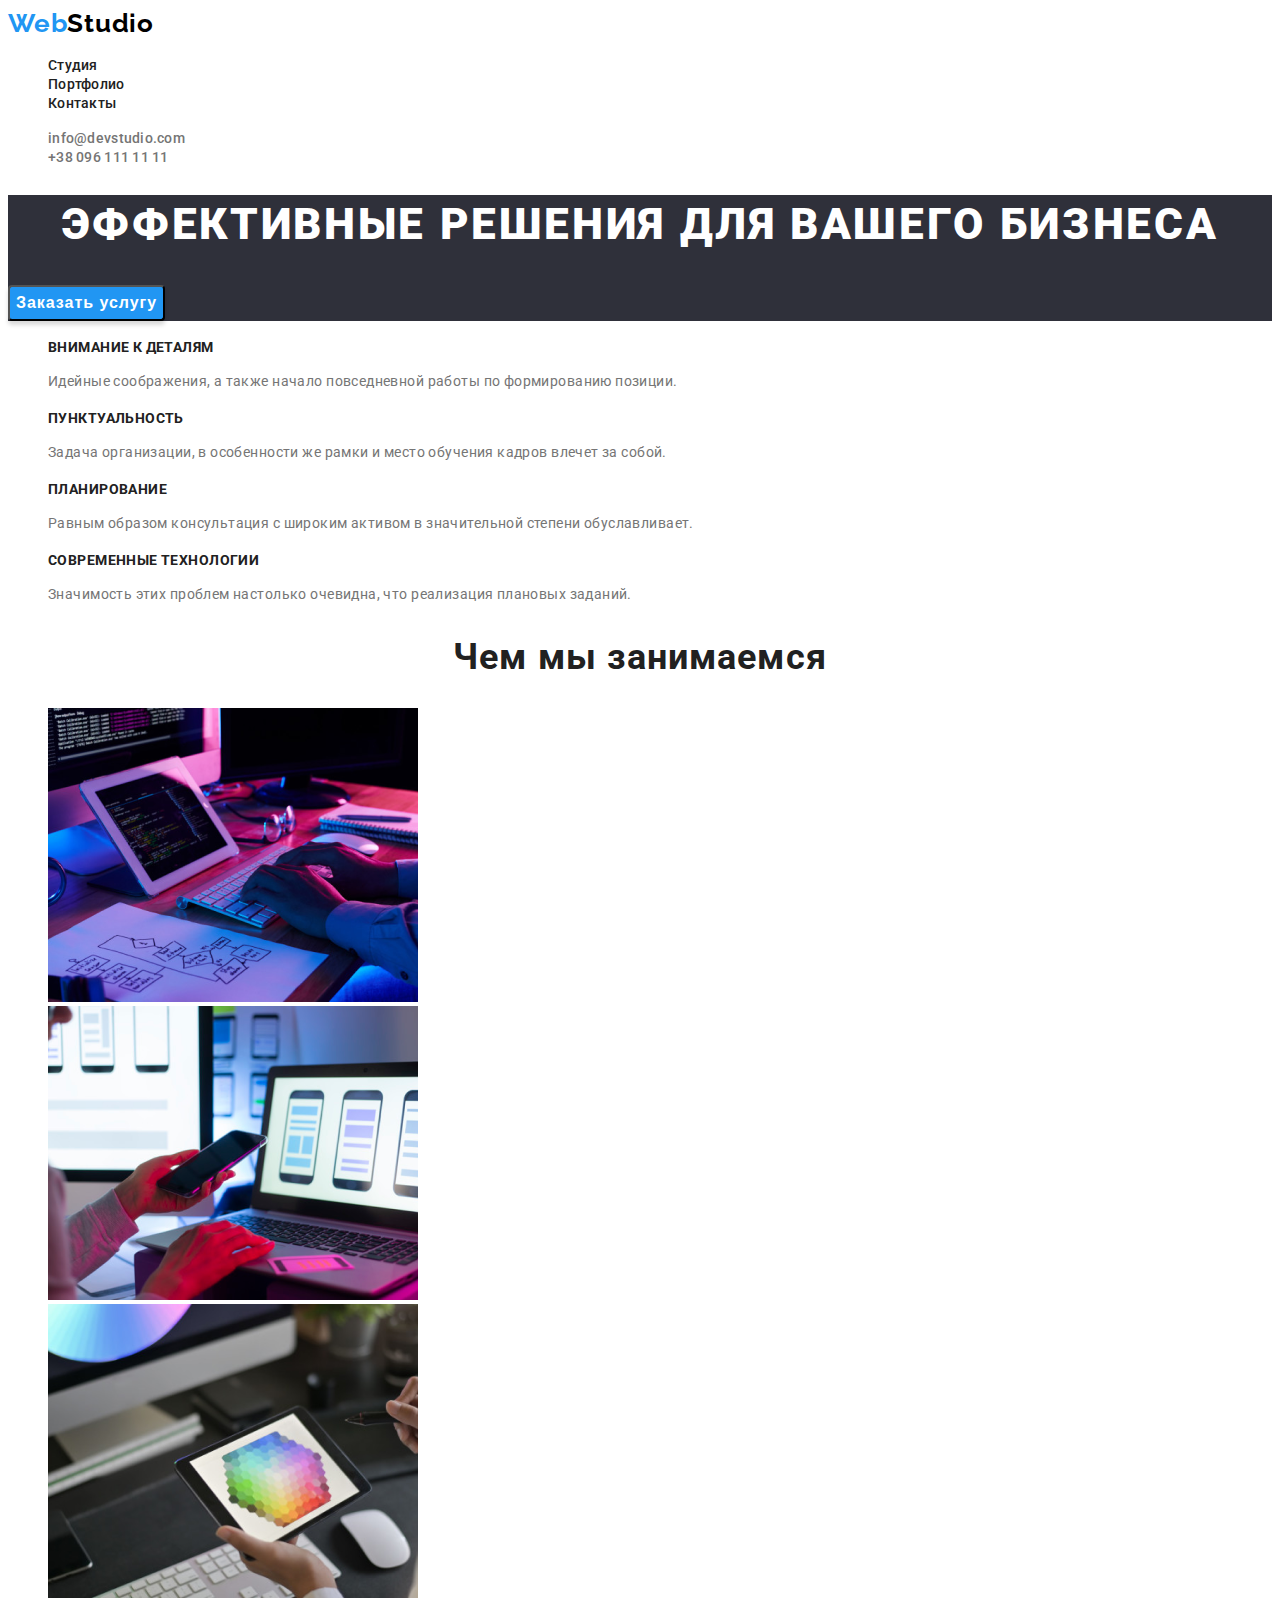
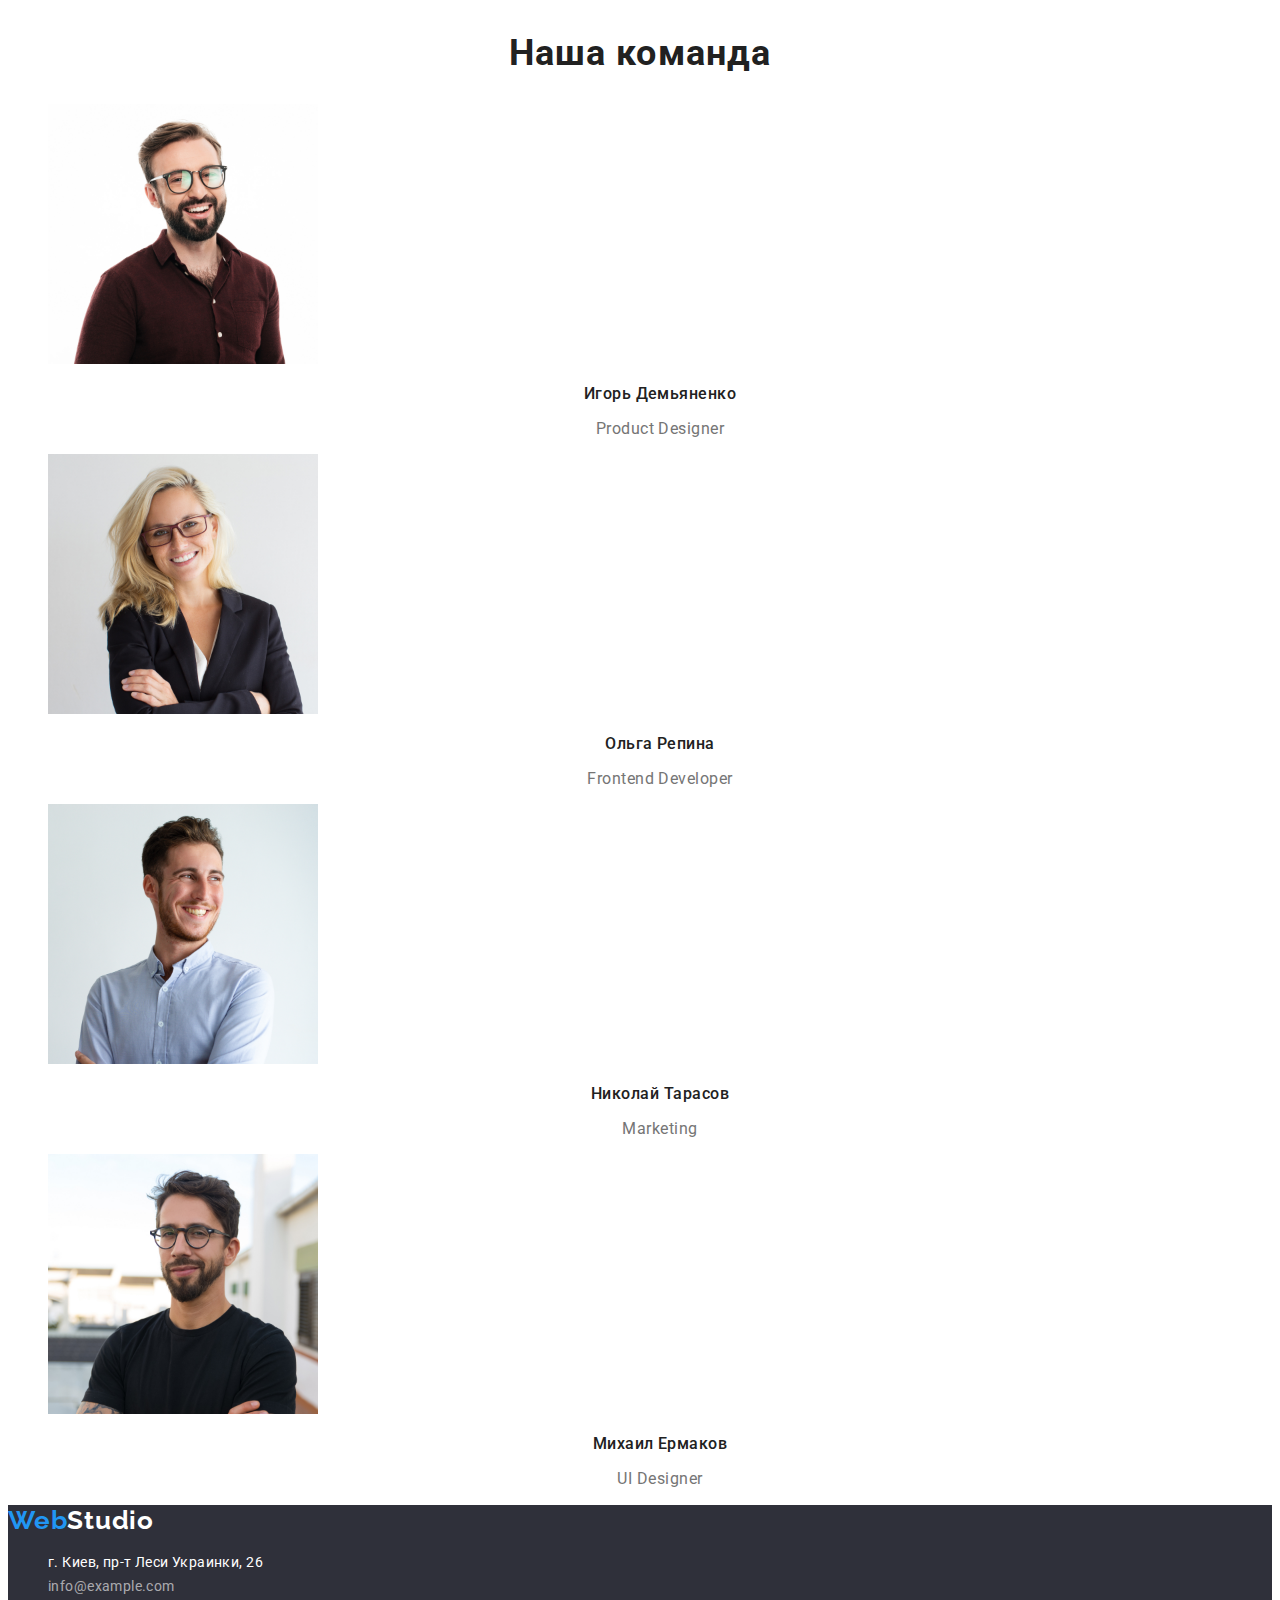
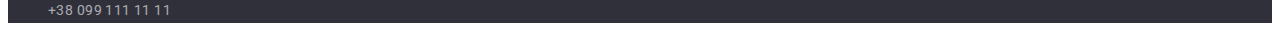
<file: index.html>
<!DOCTYPE html>
<html lang="ru">
<head>
    <meta charset="UTF-8">
    <meta http-equiv="X-UA-Compatible" content="IE=edge">
    <meta name="viewport" content="width=device-width, initial-scale=1.0">
    <title>WebStudio</title>
    <link rel="preconnect" href="https://fonts.gstatic.com">
    <link href="https://fonts.googleapis.com/css2?family=Raleway:wght@700&family=Roboto:wght@400;500;700;900&display=swap"
        rel="stylesheet">
    <link rel="stylesheet" href="./css/styles.css">
</head>
<body>
    <!-- Header --> 
        <header class="header">
        <nav class="header-navigation">
            <a class="logo-link link" href="./index.html">
                <span class="logo" lang="en">Web<span class="second-logo" lang="en">Studio</span></span>
            </a>
            <ul class="navigation-list list">
                <li class="navigation-list-item">
                    <a class="navigation-list-link link" href="./index.html">Студия</a>
                </li>
                <li class="navigation-list-item">
                    <a class="navigation-list-link link" href="./portfolio.html">Портфолио</a>
                </li>
                <li class="navigation-list-item">
                 <a class="navigation-list-link link" href="">Контакты</a>
                </li>
            </ul>
        </nav>
        <ul class="header-contacts-list list">
            <li class="header-contacts-list-item">
                <a class="header-contacts-link link" href="mailto:info@devstudio.com">info@devstudio.com</a>
            </li>
            <li header-contacts-list-item>
                <a class="header-contacts-link link" href="tel:+380961111111">+38 096 111 11 11</a>
            </li>
        </ul>
    </header>
    <main>
        <!-- Hero section --> 
        <section class="hero">
            <h1 class="hero-title">Эффективные решения для вашего бизнеса</h1>
            <button class="modal-btn" type="button">Заказать услугу</button>
        </section>
        <!--Features-->
        <section class="features">
            <h2 hidden>Особенности</h2>
            <ul class="features-list list">
                <li class="features-list-item">
                    <span class="features-suptitle">
                        Внимание к деталям
                    </span>
                    <p class="features-suptitle-descritpion">
                        Идейные соображения, а также начало повседневной работы по формированию позиции.
                    </p>
                </li>
                <li class="features-list-item">
                    <span class="features-suptitle">
                        Пунктуальность
                    </span>
                    <p class="features-suptitle-descritpion">
                        Задача организации, в особенности же рамки и место обучения кадров влечет за собой.
                    </p>
                </li>
                <li class="features-list-item">
                    <span class="features-suptitle">
                        Планирование
                    </span>
                    <p class="features-suptitle-descritpion">
                        Равным образом консультация с широким активом в значительной степени обуславливает.
                    </p>
                </li>
                <li class="features-list-item">
                    <span class="features-suptitle">
                        Современные технологии
                    </span>
                    <p class="features-suptitle-descritpion">
                        Значимость этих проблем настолько очевидна, что реализация плановых заданий.
                    </p>
                </li>
            </ul>
        </section>
        
        <!--What we do-->
        <section class="what-we-do">
            <h2 class="section-title">Чем мы занимаемся</h2>
            <ul class="what-we-do-list list">
                <li class="what-we-do-list-item">
                    <img class="what-we-do-list-link" src="./images/whatwedo/image-1.png" alt="Человек набирает код" width="370" height="294">
                </li>
                <li class="what-we-do-list-item">
                    <img class="what-we-do-list-link" src="./images/whatwedo/image-2.png" alt="Человек разрабатывает мобильный дизайн сайта" width="370" height="294">
                </li>
                <li class="what-we-do-list-item">
                    <img class="what-we-do-list-link" src="./images/whatwedo/image-3.png" alt="Человек занимается графическим дизайном" width="370" height="294">
                </li>
            </ul>
        </section>
        <!--Our team-->
        <section class="our-team">
            <h2 class="section-title">Наша команда</h2>
            <ul class="our-team-list list">
                <li class="our-team-list-item">
                    <img class="our-team-list-img" src="./images/team/co-worker-img-1.jpg" alt="Человек стоит и улыбается" width="270" height="260">
                    <h3 class="our-team-list-name">Игорь Демьяненко</h3>
                    <p class="our-team-list-position" lang="en">Product Designer</p>
                </li>
                <li class="our-team-list-item">
                    <img class="our-team-list-img" src="./images/team/co-worker-img-2.jpg" alt="Человек стоит и улыбается скрестив руки на груди" width="270" height="260">
                    <h3 class="our-team-list-name">Ольга Репина</h3>
                    <p class="our-team-list-position" lang="en">Frontend Developer</p>
                </li>
                <li class="our-team-list-item">
                    <img class="our-team-list-img" src="./images/team/co-worker-img-3.jpg" alt="Человек стоит и улыбается скрестив руки на груди" width="270" height="260">
                    <h3 class="our-team-list-name">Николай Тарасов</h3>
                    <p class="our-team-list-position" lang="en">Marketing</p>
                </li>
                <li class="our-team-list-item">
                    <img class="our-team-list-img" src="./images/team/co-worker-img-4.jpg" alt="Человек стоит и улыбается скрестив руки на груди" width="270" height="260">
                    <h3 class="our-team-list-name">Михаил Ермаков</h3>
                    <p class="our-team-list-position" lang="en">UI Designer</p>
                </li>
            </ul>
        </section>
    </main>
    
    <footer class="footer">
        <a class="logo-link link" href="./index.html">
            <span class="logo" lang="en">Web<span class="footer-second-logo" lang="en">Studio</span></span>
        </a>
        <address class="address">
          <ul class="addres-list list">
            <li class="addres-list-item">
                <a class="addres-list-link" href="https://goo.gl/maps/A3ritBZA11thju577" target="_blank" rel="noopener noreferrer">
                    г. Киев, пр-т Леси Украинки, 26
                </a>
            </li>
            <li class="addres-list-item">
                <a class="addres-list-contacts" href="mailto:info@example.com">
                    info@example.com
                </a>
            </li>
            <li class="addres-list-item">
                <a class="addres-list-contacts" href="tel:+380991111111">
                    +38 099 111 11 11
                </a>
            </li>
        </ul>  
        </address>
        
    </footer>

</body>
</html>
</file>
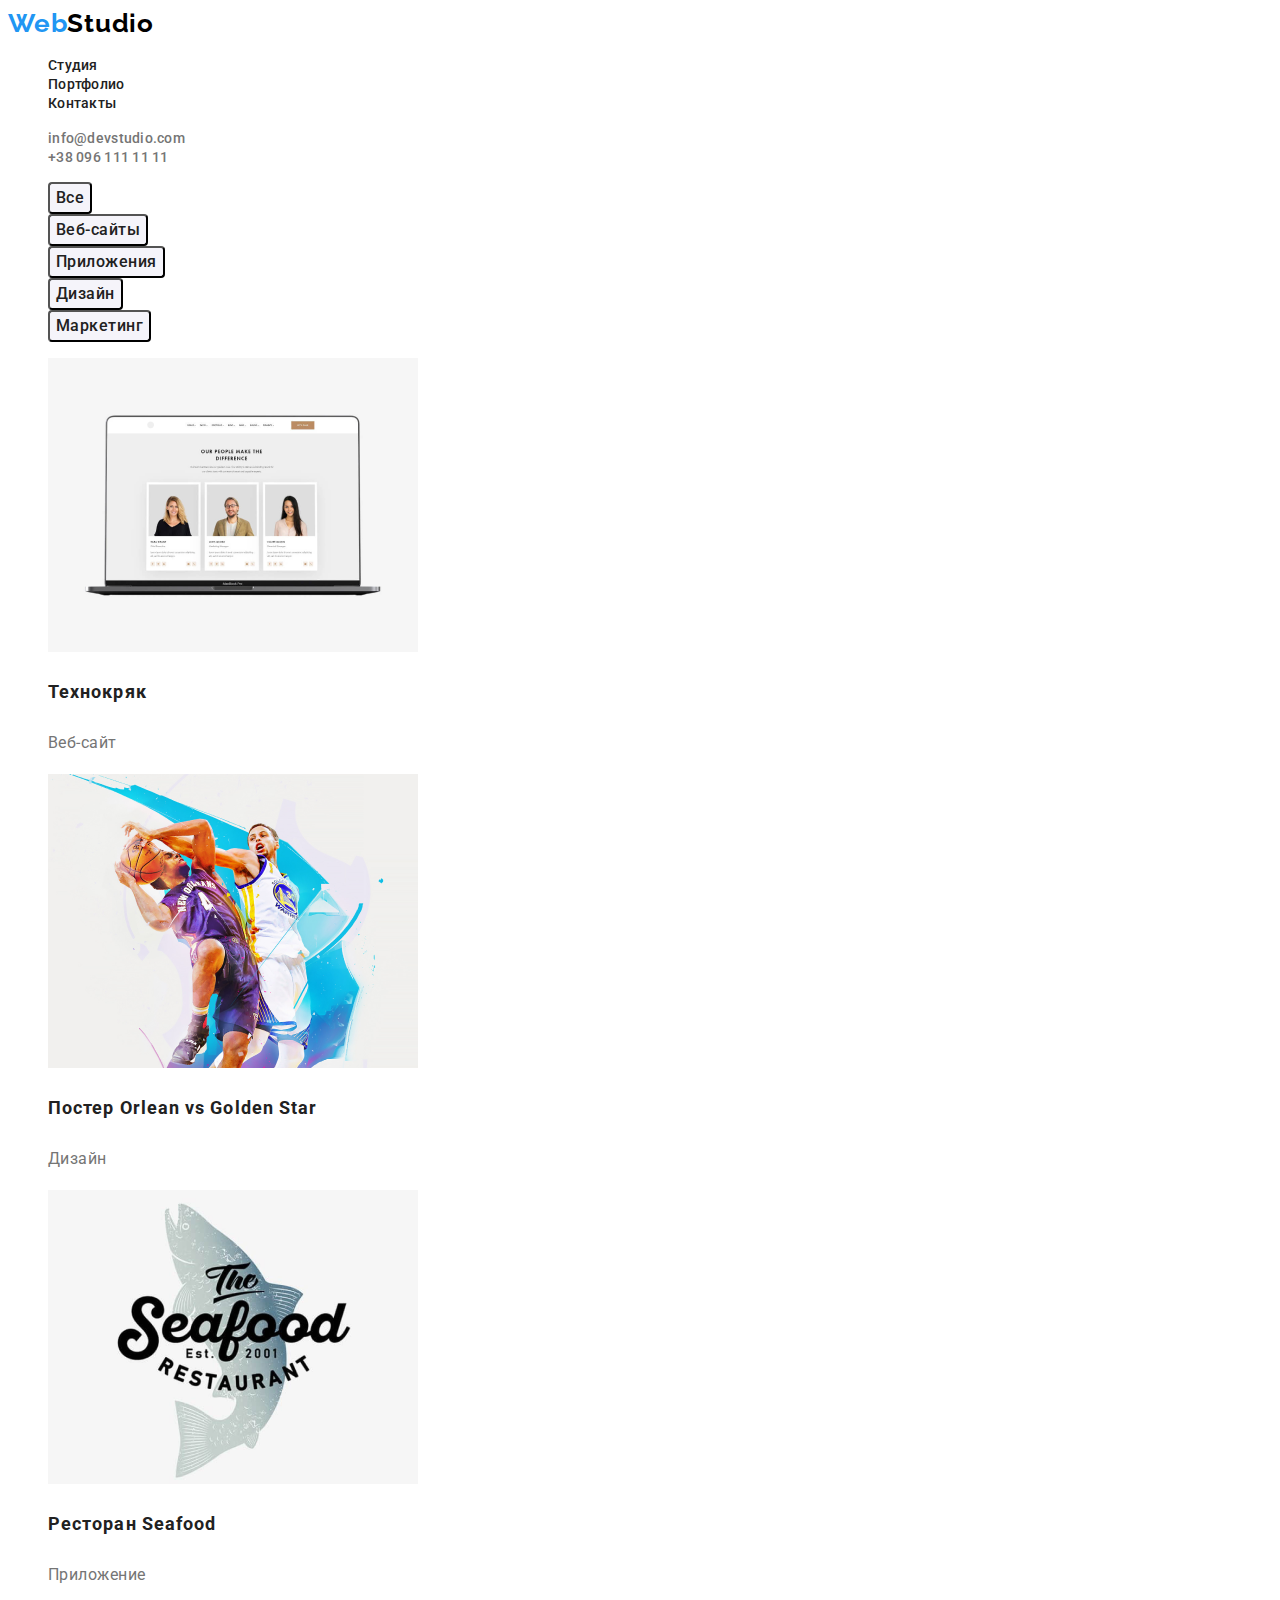
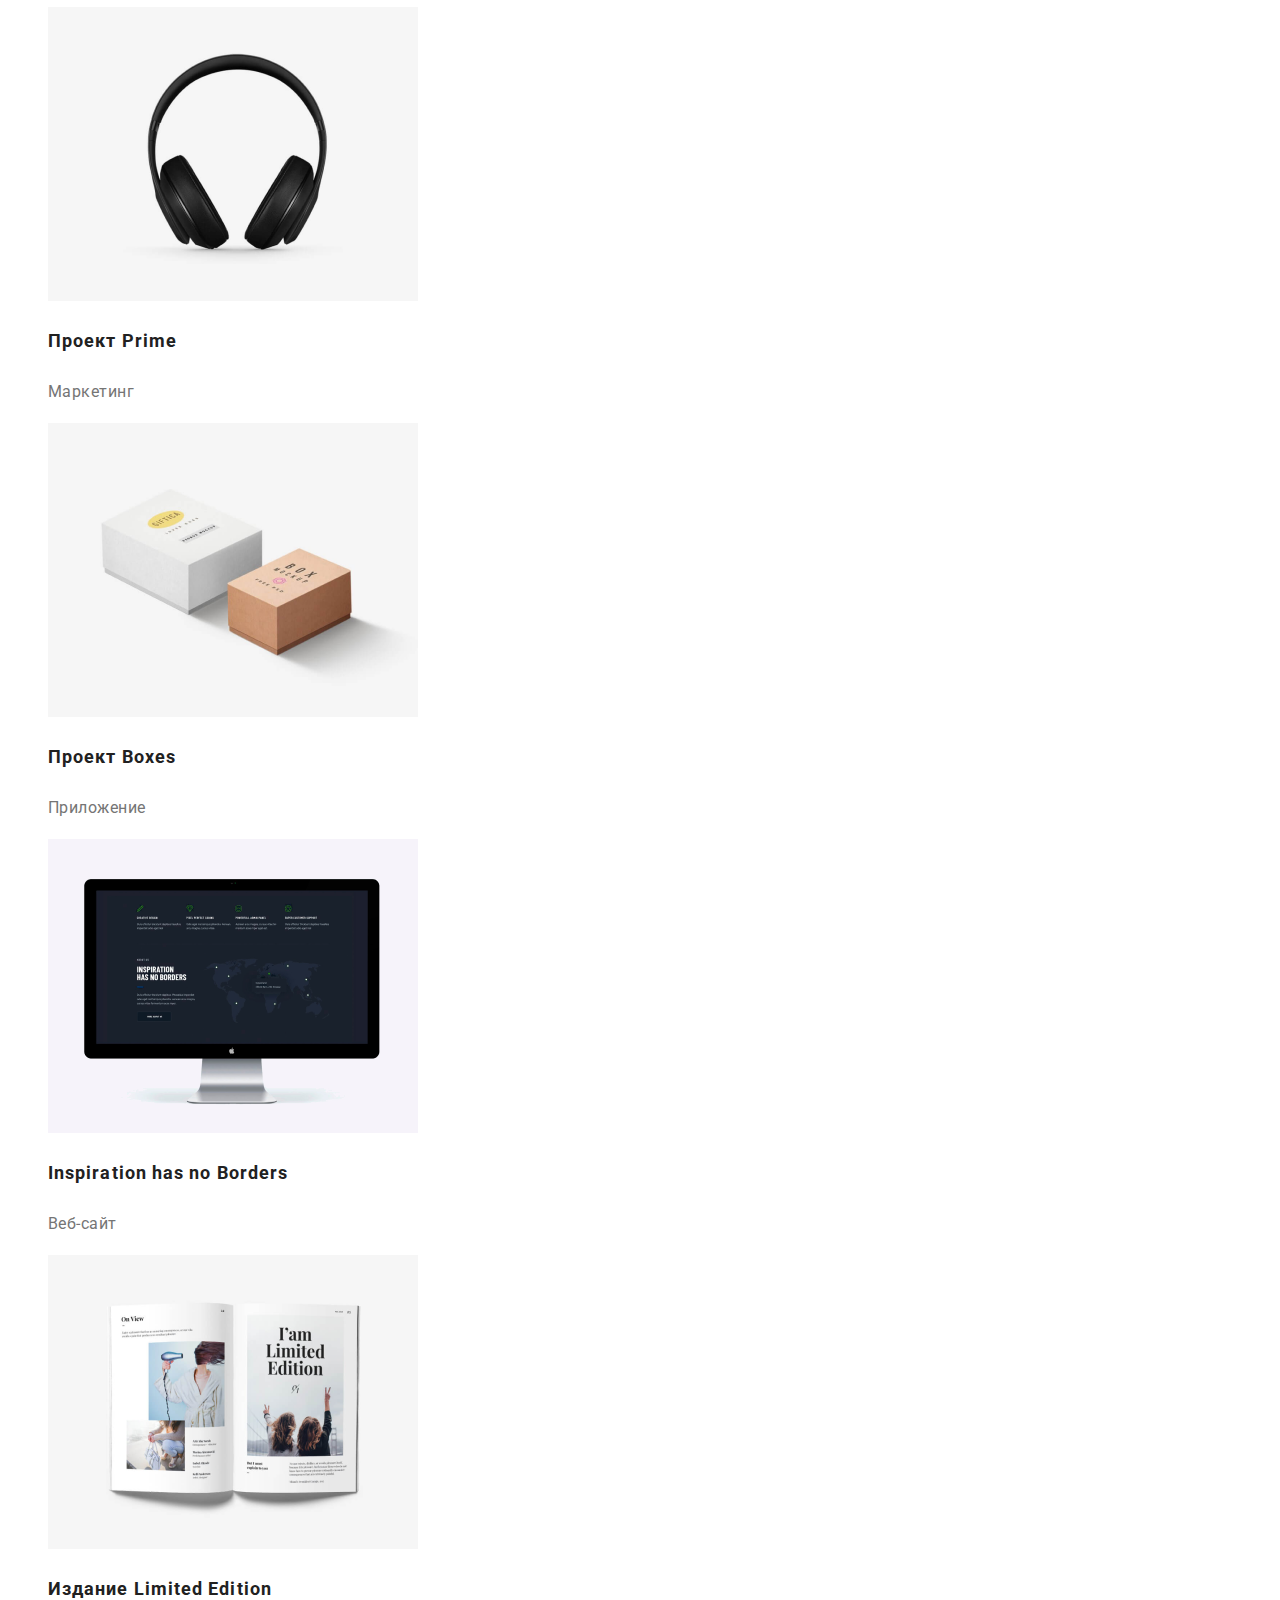
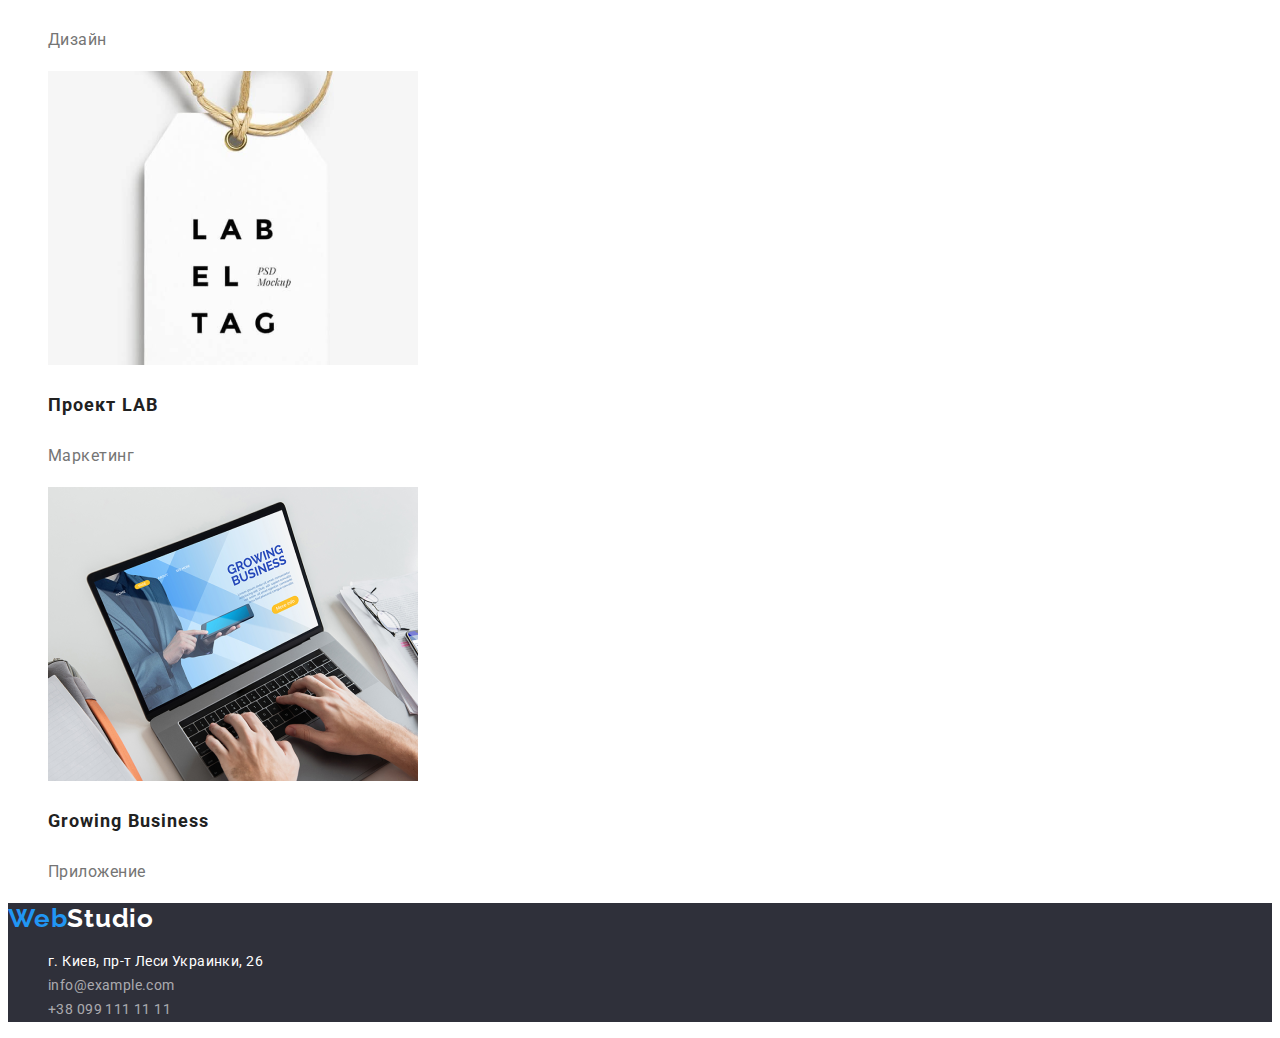
<file: portfolio.html>
<!DOCTYPE html>
<html lang="ru">
<head>
    <meta charset="UTF-8">
    <meta http-equiv="X-UA-Compatible" content="IE=edge">
    <meta name="viewport" content="width=device-width, initial-scale=1.0">
    <title>Портфолио | WebStudio</title>
    <link rel="preconnect" href="https://fonts.gstatic.com">
    <link href="https://fonts.googleapis.com/css2?family=Raleway:wght@700&family=Roboto:wght@400;500;700;900&display=swap"
        rel="stylesheet">
    <link rel="stylesheet" href="./css/styles.css">
</head>
<body>
    <!-- Header -->
    <header class="header">
        <nav class="header-navigation">
            <a class="logo-link link" href="./index.html">
                <span class="logo" lang="en">Web<span class="second-logo" lang="en">Studio</span></span>
            </a>
            <ul class="navigation-list list">
                <li class="navigation-list-item">
                    <a class="navigation-list-link link" href="./index.html">Студия</a>
                </li>
                <li class="navigation-list-item">
                    <a class="navigation-list-link link" href="">Портфолио</a>
                </li>
                <li class="navigation-list-item">
                    <a class="navigation-list-link link" href="">Контакты</a>
                </li>
            </ul>
        </nav>
        <ul class="header-contacts-list list">
            <li class="header-contacts-list-item">
                <a class="header-contacts-link link" href="mailto:info@devstudio.com">info@devstudio.com</a>
            </li>
            <li class="header-contacts-list-item">
                <a class="header-contacts-link link" href="tel:+380961111111">+38 096 111 11 11</a>
            </li>
        </ul>
    </header>
    <main>
        <section>
            <h2 hidden>Портфолио</h2>
            <!-- Portfolio Navigation Buttons-->
            <ul class="portfolio-nav-btn-list list">
                <li class="portfolio-nav-btn-list-item">
                    <button class="portfolio-nav-btn" type="button">Все</button>
                </li>
                <li class="portfolio-nav-btn-list-item">
                    <button class="portfolio-nav-btn" type="button">Веб-сайты</button>
                </li>
                <li class="portfolio-nav-btn-list-item">
                    <button class="portfolio-nav-btn" type="button">Приложения</button>
                </li>
                <li class="portfolio-nav-btn-list-item">
                    <button class="portfolio-nav-btn" type="button">Дизайн</button>
                </li>
                <li class="portfolio-nav-btn-list-item">
                    <button class="portfolio-nav-btn" type="button">Маркетинг</button>
                </li>
            </ul>
            <!--Portfolio menu-->
            <ul class="portfolio-menu-list list">
                <li class="portfolio-menu-list-item">
                    <img src="./images/portfolio/portfolio-img-1.png" alt="Ноутбук с открытой страницей Технокряк" width="370" height="294">
                    <h3 class="portfolio-menu-list-header">Технокряк</h2>
                    <p class="portfolio-menu-list-description">Веб-сайт</p>
                </li>
                <li class="portfolio-menu-list-item">
                    <img src="./images/portfolio/portfolio-img-2.png" alt="Постер с двумя баскетболистами" width="370" height="294">
                    <h3 class="portfolio-menu-list-header">Постер <span lang="en">Orlean vs Golden Star</span> </h2>
                    <p class="portfolio-menu-list-description">Дизайн</p>
                </li>
                <li class="portfolio-menu-list-item">
                    <img src="./images/portfolio/portfolio-img-3.png" alt="Логотип ресторана Морской еды" width="370" height="294">
                    <h3 class="portfolio-menu-list-header">Ресторан <span lang="en">Seafood</span></h2>
                    <p class="portfolio-menu-list-description">Приложение</p>
                </li>
                <li class="portfolio-menu-list-item">
                    <img src="./images/portfolio/portfolio-img-4.png" alt="Полноразмерные нашники" width="370" height="294">
                    <h3 class="portfolio-menu-list-header">Проект Prime</h2>
                    <p class="portfolio-menu-list-description">Маркетинг</p>
                </li>
                <li class="portfolio-menu-list-item">
                    <img src="./images/portfolio/portfolio-img-5.png" alt="Две картонные коробки на белом фоне" width="370" height="294">
                    <h3 class="portfolio-menu-list-header">Проект Boxes</h2>
                    <p class="portfolio-menu-list-description">Приложение</p>
                </li>
                <li class="portfolio-menu-list-item">
                    <img src="./images/portfolio/portfolio-img-6.png" alt="Монитор с открытой страницей сайта" width="370" height="294">
                    <h3 class="portfolio-menu-list-header">Inspiration has no Borders</h2>
                    <p class="portfolio-menu-list-description">Веб-сайт</p>
                </li>
                <li class="portfolio-menu-list-item">
                    <img src="./images/portfolio/portfolio-img-7.png" alt="обложка издания" width="370" height="294">
                    <h3 class="portfolio-menu-list-header">Издание Limited Edition</h2>
                    <p class="portfolio-menu-list-description">Дизайн</p>
                </li>
                <li class="portfolio-menu-list-item">
                    <img src="./images/portfolio/portfolio-img-8.png" alt="Логотип проекта" width="370" height="294">
                    <h3 class="portfolio-menu-list-header">Проект LAB</h2>
                    <p class="portfolio-menu-list-description">Маркетинг</p>
                </li>
                <li class="portfolio-menu-list-item">
                    <img src="./images/portfolio/portfolio-img-9.png" alt="ноутбук с открытой страницей сайта" width="370" height="294">
                    <h3 class="portfolio-menu-list-header">Growing Business</h2>
                    <p class="portfolio-menu-list-description">Приложение</p>
                </li>
            </ul>
        </section>
    </main>
    <footer class="footer">
        <a class="logo-link link" href="./index.html">
            <span class="logo" lang="en">Web<span class="footer-second-logo" lang="en">Studio</span></span>
        </a>
        <address class="address">
            <ul class="addres-list list">
                <li class="addres-list-item">
                    <a class="addres-list-link" href="https://goo.gl/maps/A3ritBZA11thju577" target="_blank"
                        rel="noopener noreferrer">
                        г. Киев, пр-т Леси Украинки, 26
                    </a>
                </li>
                <li class="addres-list-item">
                    <a class="addres-list-contacts" href="mailto:info@example.com">
                        info@example.com
                    </a>
                </li>
                <li class="addres-list-item">
                    <a class="addres-list-contacts" href="tel:+380991111111">
                        +38 099 111 11 11
                    </a>
                </li>
            </ul>
        </address>
    
    </footer>
</body>
</html>
</file>
<file: css/styles.css>
:root {
  --main-font: "Roboto", sans-serif;
  --secondary-font: "Raleway", sans-serif;
  --accent-color: #2196f3;
  --second-accent-color: #212121;
  --third-accent-color: #000000;
  --fourth-accent-color: #ffffff;
  --fifth-accent-color: #757575;
}

.list {
  list-style: none;
}

.link {
  text-decoration: none;
}

body {
  font-family: var(--main-font);
  color: var(--second-accent-color);
}

/* ============= COMPONENTS ============= */
.section-title {
  font-weight: 700;
  font-size: 36px;
  line-height: 1.17;
  text-align: center;
  letter-spacing: 0.03em;
}
/* ============= END COMPONENTS ============= */

/* ============= HEADER =============*/
.logo-link {
  font-family: var(--secondary-font);
  font-weight: bold;
  font-size: 26px;
  line-height: 1.19;
  letter-spacing: 0.03em;
  color: #2196f3;
}

.second-logo {
  color: var(--third-accent-color);
}

.navigation-list-link {
  font-weight: 500;
  font-size: 14px;
  line-height: 1.14;
  letter-spacing: 0.02em;
  color: var(--second-accent-color);
}

.navigation-list-link:hover,
.navigation-list-link:focus {
  color: var(--accent-color);
}

.header-contacts-link {
  font-weight: 500;
  font-size: 14px;
  line-height: 1.14;
  letter-spacing: 0.02em;
  color: var(--fifth-accent-color);
}

.header-contacts-link:hover,
.header-contacts-link:focus {
  color: var(--accent-color);
}
/* ============= HEADER'S END =============*/

/* ============= HERO =============*/
.hero-title {
  font-weight: 900;
  font-size: 44px;
  line-height: 1.36;
  text-align: center;
  letter-spacing: 0.06em;
  text-transform: uppercase;
  color: var(--fourth-accent-color);
}

.hero {
  background: #2f303a;
}

.modal-btn {
  font-weight: 700;
  font-size: 16px;
  line-height: 1.88;
  display: flex;
  align-items: center;
  text-align: center;
  letter-spacing: 0.06em;
  color: var(--fourth-accent-color);
  background: #2196f3;
  box-shadow: 0px 4px 4px #00000026;
  border-radius: 4px;
  cursor: pointer;
}

.modal-btn:hover,
.modal-btn:focus {
  background-color: #188ce8;
}

/* ============= HERO'S END =============*/

/* ============= Features =============*/
.features-suptitle {
  font-weight: 700;
  font-size: 14px;
  line-height: 1.14;
  letter-spacing: 0.03em;
  text-transform: uppercase;
}
.features-suptitle-descritpion {
  font-weight: 400;
  font-size: 14px;
  line-height: 1.71;
  letter-spacing: 0.03em;
  color: var(--fifth-accent-color);
}
/* ============= Feature's END =============*/

/* ============= What we do =============*/

/* ============= END What we do =============*/

/* ============= Our team =============*/
.our-team-list-name {
  font-weight: 500;
  font-size: 16px;
  line-height: 1.19;
  text-align: center;
  letter-spacing: 0.03em;
}
.our-team-list-position {
  font-weight: 400;
  font-size: 16px;
  line-height: 1.19;
  text-align: center;
  letter-spacing: 0.03em;
  color: var(--fifth-accent-color);
}
/* ============= END Our team=============*/

/* ============= Footer=============*/
.footer {
  background: #2f303a;
}

.addres-list-link {
  font-style: normal;
  font-weight: 400;
  font-size: 14px;
  line-height: 1.71;
  letter-spacing: 0.03em;
  color: var(--fourth-accent-color);
  text-decoration: none;
}
.addres-list-contacts {
  font-style: normal;
  font-weight: 400;
  font-size: 14px;
  line-height: 1.71;
  letter-spacing: 0.03em;
  color: #ffffff99;
  text-decoration: none;
}

.addres-list-link:hover,
.addres-list-link:focus,
.addres-list-contacts:hover,
.addres-list-contacts:focus {
  color: var(--accent-color);
}

.footer-second-logo {
  color: var(--fourth-accent-color);
}
/* ============= END Footer=============*/

/* ============= Portfolio Navigation Buttons=============*/
.portfolio-nav-btn {
  font-weight: 500;
  font-size: 16px;
  line-height: 1.63;
  text-align: center;
  letter-spacing: 0.03em;
  background: #f5f4fa;
  border-radius: 4px;
  cursor: pointer;
  font-family: var(--main-font);
  color: var(--second-accent-color);
}
.portfolio-nav-btn:focus,
.portfolio-nav-btn:hover {
  color: var(--fourth-accent-color);
  background: var(--accent-color);
}
/* ============= END Portfolio Navigation Buttons=============*/

/* ============= Portfolio menu=============*/
.portfolio-menu-list-header {
  font-weight: 700;
  font-size: 18px;
  line-height: 2;
  letter-spacing: 0.06em;
}
.portfolio-menu-list-description {
  font-weight: 400;
  font-size: 16px;
  line-height: 1.88;
  letter-spacing: 0.03em;
  color: var(--fifth-accent-color);
}
/* ============= END Portfolio menu=============*/ ;
</file>
